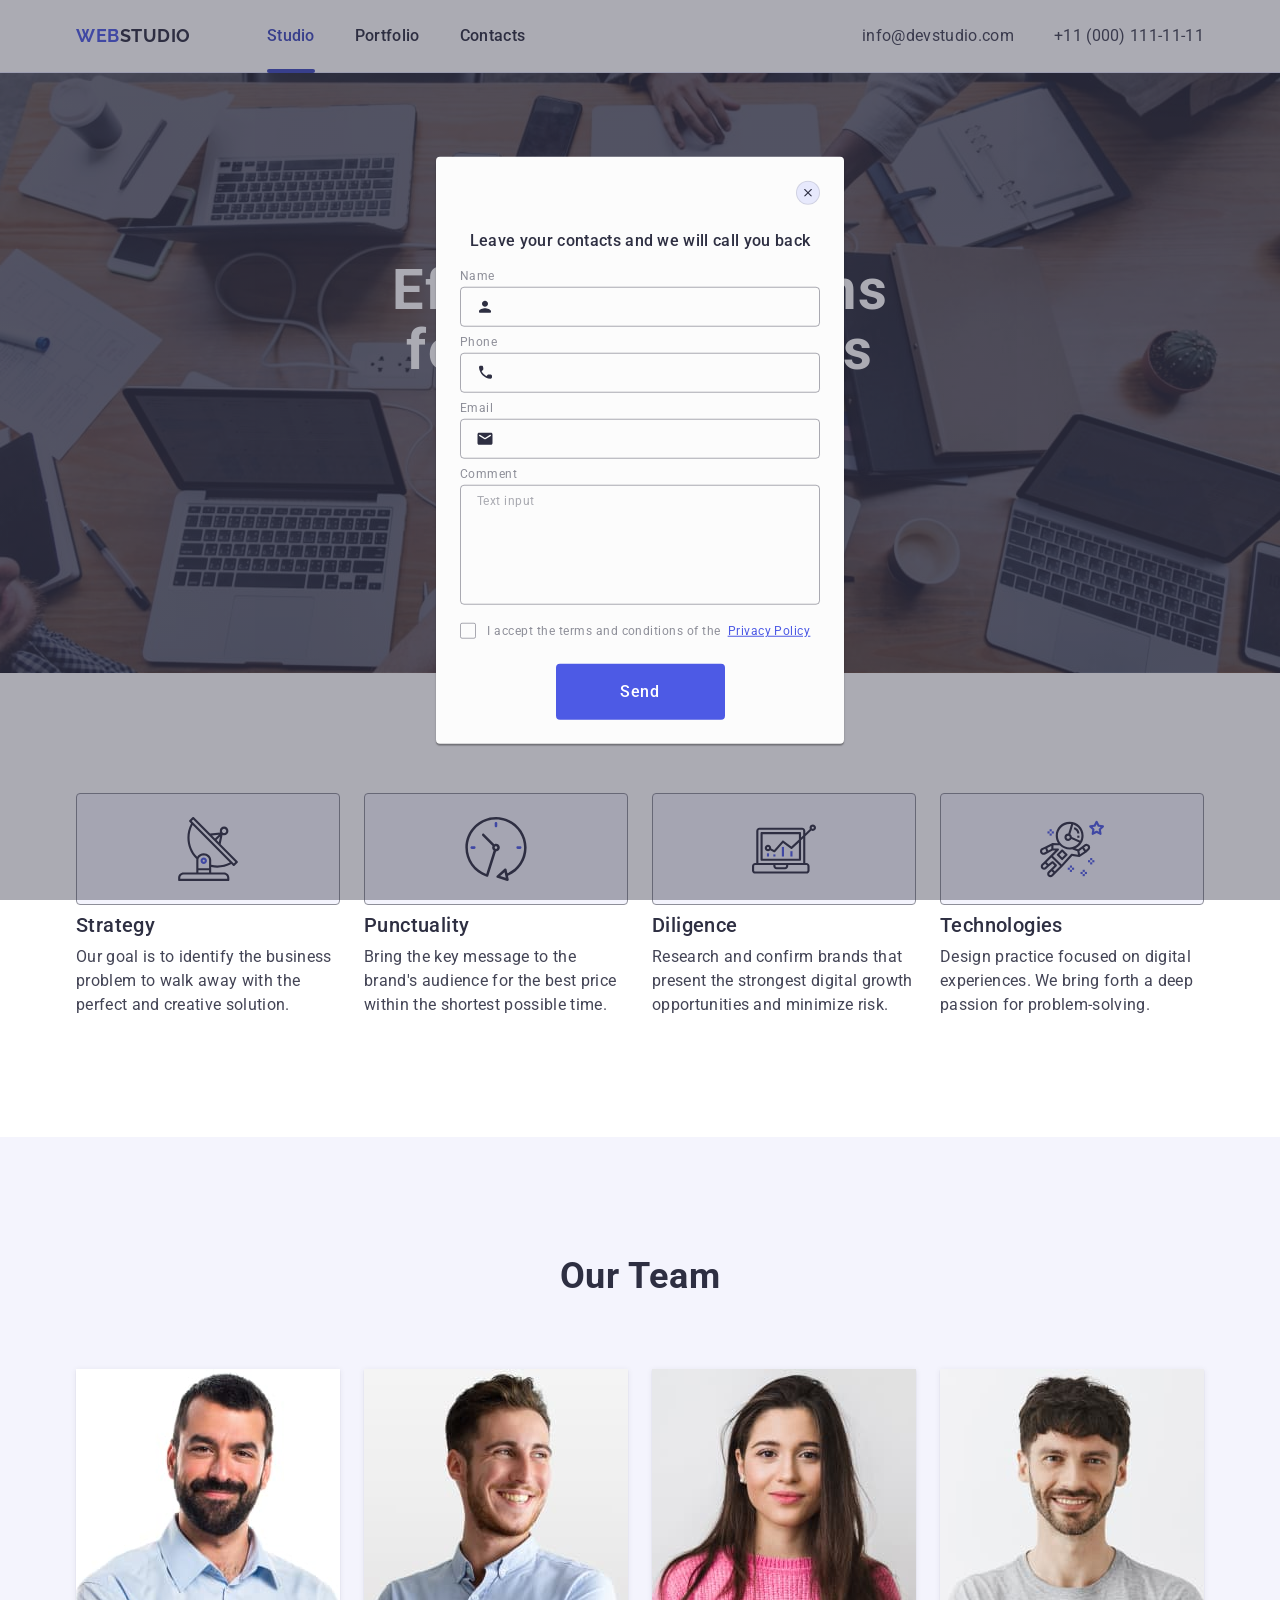
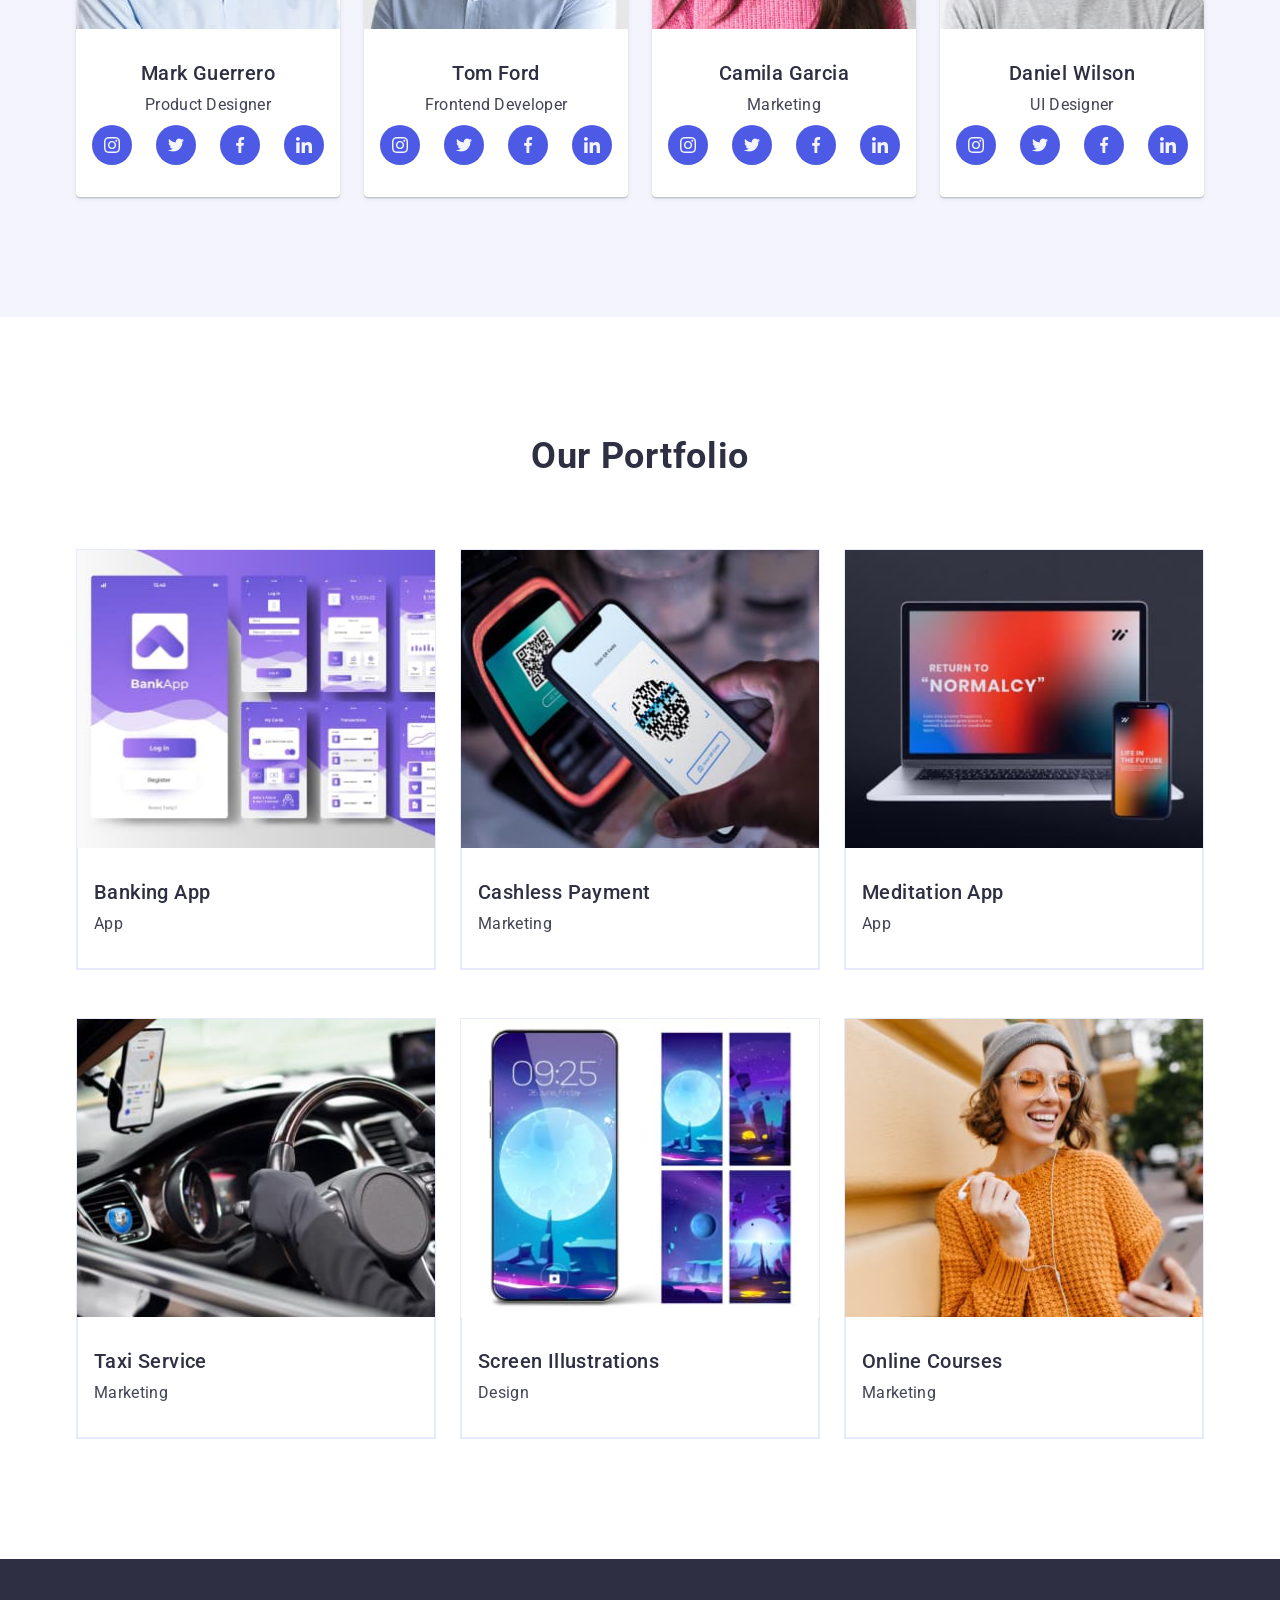
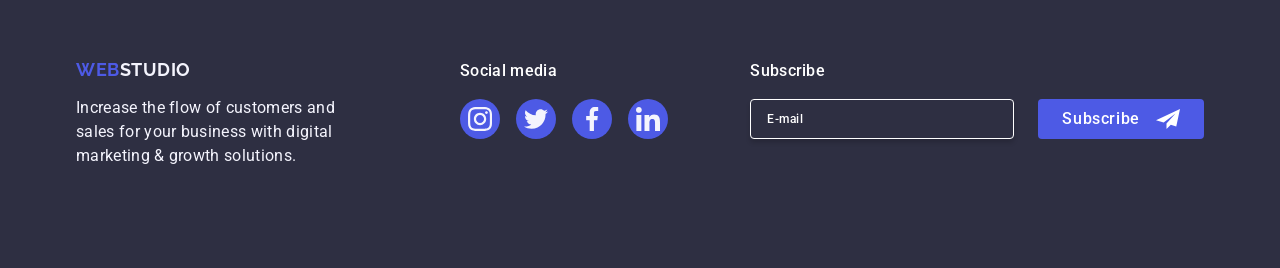
<file: index.html>
<!DOCTYPE html>
<html lang="en">
  <head>
    <meta charset="UTF-8" />
    <meta name="viewport" content="width=device-width, initial-scale=1.0" />
    <meta name="description" content="Effective Solutions for Your Business" />
    <title>WebStudio</title>
    <!-- Favicon -->
    <!-- Fonts -->
    <link rel="preconnect" href="https://fonts.googleapis.com" />
    <link rel="preconnect" href="https://fonts.gstatic.com" crossorigin />
    <link
      href="https://fonts.googleapis.com/css2?family=Raleway:wght@700&family=Roboto:wght@400;500;700&display=swap"
      rel="stylesheet"
    />
    <!-- modern-normalize -->
    <link
      rel="stylesheet"
      href="https://cdn.jsdelivr.net/npm/modern-normalize@2.0.0/modern-normalize.min.css"
    />
    <!-- Custom style -->
    <link rel="stylesheet" href="./css/styles.css" />
  </head>
  <body>
    <!-- *header -->
    <header class="header">
      <div class="header-container container">
        <nav class="header-nav">
          <a class="main-logo" href="./index.html"
            >Web<span class="header-logo-accent">Studio</span></a
          >
          <ul class="header-nav-list">
            <li class="header-nav-item">
              <a class="header-nav-link active" href="./index.html">Studio</a>
            </li>
            <li class="header-nav-item">
              <a class="header-nav-link" href="">Portfolio</a>
            </li>
            <li class="header-nav-item">
              <a class="header-nav-link" href="">Contacts</a>
            </li>
          </ul>
        </nav>
        <address class="header-address">
          <ul class="header-address-list">
            <li class="header-address-item">
              <a class="header-address-link" href="mailto:info@devstudio.com"
                >info@devstudio.com</a
              >
            </li>
            <li class="header-address-item">
              <a class="header-address-link" href="tel:+110001111111"
                >+11 (000) 111-11-11</a
              >
            </li>
          </ul>
        </address>
      </div>
    </header>
    <main>
      <!-- *section hero -->
      <section class="hero">
        <div class="hero-container container">
          <h1 class="hero-titel">Effective Solutions for Your Business</h1>
          <button class="hero-button main-btn" type="button">
            Order Service
          </button>
        </div>
      </section>
      <!-- *section advantages -->
      <section class="advantages section">
        <div class="container">
          <h2 class="advantages-titel visually-hidden">advantages</h2>
          <ul class="advantages-list">
            <li class="advantages-item">
              <div class="advantages-icon-wrap">
                <svg class="advantages-icon" width="64" height="64">
                  <use href="./images/icons.svg#antenna"></use>
                </svg>
              </div>
              <h3 class="advantages-titel-caption">Strategy</h3>
              <p class="advantages-desc">
                Our goal is to identify the business problem to walk away with
                the perfect and creative solution.
              </p>
            </li>
            <li class="advantages-item">
              <div class="advantages-icon-wrap">
                <svg class="advantages-icon" width="64" height="64">
                  <use href="./images/icons.svg#clock"></use>
                </svg>
              </div>
              <h3 class="advantages-titel-caption">Punctuality</h3>
              <p class="advantages-desc">
                Bring the key message to the brand's audience for the best price
                within the shortest possible time.
              </p>
            </li>
            <li class="advantages-item">
              <div class="advantages-icon-wrap">
                <svg class="advantages-icon" width="64" height="64">
                  <use href="./images/icons.svg#diagram"></use>
                </svg>
              </div>
              <h3 class="advantages-titel-caption">Diligence</h3>
              <p class="advantages-desc">
                Research and confirm brands that present the strongest digital
                growth opportunities and minimize risk.
              </p>
            </li>
            <li class="advantages-item">
              <div class="advantages-icon-wrap">
                <svg class="advantages-icon" width="64" height="64">
                  <use href="./images/icons.svg#astronaut"></use>
                </svg>
              </div>
              <h3 class="advantages-titel-caption">Technologies</h3>
              <p class="advantages-desc">
                Design practice focused on digital experiences. We bring forth a
                deep passion for problem-solving.
              </p>
            </li>
          </ul>
        </div>
      </section>
      <!-- *section team -->
      <section class="team section">
        <div class="container">
          <h2 class="team-titel">Our Team</h2>
          <ul class="team-list">
            <li class="team-item">
              <img
                class="team-pic"
                src="./images/team/img-3.jpg"
                alt="photo man"
                width="264"
                height="260"
              />
              <div class="team-wrap">
                <h3 class="team-titel-caption">Mark Guerrero</h3>
                <p class="team-desc">Product Designer</p>
                <ul class="socials">
                  <li class="socials-item">
                    <a
                      class="socials-link team-socials-link"
                      href="https://instagram.com"
                      target="blank"
                      rel="noopener noreferrer"
                      aria-label="Instagram site"
                    >
                      <svg class="socials-icon" width="16" height="16">
                        <use href="./images/icons.svg#instagram"></use>
                      </svg>
                    </a>
                  </li>
                  <li class="socials-item">
                    <a
                      class="socials-link team-socials-link"
                      href="https://twitter.com"
                      target="_blank"
                      rel="noopener noreferrer"
                      aria-label="Twitter site"
                    >
                      <svg class="socials-icon" width="16" height="16">
                        <use href="./images/icons.svg#twitter"></use>
                      </svg>
                    </a>
                  </li>
                  <li class="socials-item">
                    <a
                      class="socials-link team-socials-link"
                      href="https://facebook.com"
                      target="blank"
                      rel="noopener noreferrer"
                      aria-label="Facebook site"
                    >
                      <svg class="socials-icon" width="16" height="16">
                        <use href="./images/icons.svg#facebook"></use>
                      </svg>
                    </a>
                  </li>
                  <li class="socials-item">
                    <a
                      class="socials-link team-socials-link"
                      href="https://www.linkedin.com"
                      target="blank"
                      rel="noopener noreferrer"
                      aria-label="Facebook site"
                    >
                      <svg class="socials-icon" width="16" height="16">
                        <use href="./images/icons.svg#linkedin"></use>
                      </svg>
                    </a>
                  </li>
                </ul>
              </div>
            </li>
            <li class="team-item">
              <img
                class="team-pic"
                src="./images/team/img-2.jpg"
                alt="photo man"
                width="264"
                height="260"
              />
              <div class="team-wrap">
                <h3 class="team-titel-caption">Tom Ford</h3>
                <p class="team-desc">Frontend Developer</p>
                <ul class="socials">
                  <li class="socials-item">
                    <a
                      class="socials-link team-socials-link"
                      href="https://instagram.com"
                      target="blank"
                      rel="noopener noreferrer"
                      aria-label="Instagram site"
                    >
                      <svg class="socials-icon" width="16" height="16">
                        <use href="./images/icons.svg#instagram"></use>
                      </svg>
                    </a>
                  </li>
                  <li class="socials-item">
                    <a
                      class="socials-link team-socials-link"
                      href="https://twitter.com"
                      target="blank"
                      rel="noopener noreferrer"
                      aria-label="Twitter site"
                    >
                      <svg class="socials-icon" width="16" height="16">
                        <use href="./images/icons.svg#twitter"></use>
                      </svg>
                    </a>
                  </li>
                  <li class="socials-item">
                    <a
                      class="socials-link team-socials-link"
                      href="https://facebook.com"
                      target="blank"
                      rel="noopener noreferrer"
                      aria-label="Facebook site"
                    >
                      <svg class="socials-icon" width="16" height="16">
                        <use href="./images/icons.svg#facebook"></use>
                      </svg>
                    </a>
                  </li>
                  <li class="socials-item">
                    <a
                      class="socials-link team-socials-link"
                      href="https://www.linkedin.com"
                      target="blank"
                      rel="noopener noreferrer"
                      aria-label="Facebook site"
                    >
                      <svg class="socials-icon" width="16" height="16">
                        <use href="./images/icons.svg#linkedin"></use>
                      </svg>
                    </a>
                  </li>
                </ul>
              </div>
            </li>
            <li class="team-item">
              <img
                class="team-pic"
                src="./images/team/img-1.jpg"
                alt="photo woman"
                width="264"
                height="260"
              />
              <div class="team-wrap">
                <h3 class="team-titel-caption">Camila Garcia</h3>
                <p class="team-desc">Marketing</p>
                <ul class="socials">
                  <li class="socials-item">
                    <a
                      class="socials-link team-socials-link"
                      href="https://instagram.com"
                      target="blank"
                      rel="noopener noreferrer"
                      aria-label="Instagram site"
                    >
                      <svg class="socials-icon" width="16" height="16">
                        <use href="./images/icons.svg#instagram"></use>
                      </svg>
                    </a>
                  </li>
                  <li class="socials-item">
                    <a
                      class="socials-link team-socials-link"
                      href="https://twitter.com"
                      target="blank"
                      rel="noopener noreferrer"
                      aria-label="Twitter site"
                    >
                      <svg class="socials-icon" width="16" height="16">
                        <use href="./images/icons.svg#twitter"></use>
                      </svg>
                    </a>
                  </li>
                  <li class="socials-item">
                    <a
                      class="socials-link team-socials-link"
                      href="https://facebook.com"
                      target="blank"
                      rel="noopener noreferrer"
                      aria-label="Facebook site"
                    >
                      <svg class="socials-icon" width="16" height="16">
                        <use href="./images/icons.svg#facebook"></use>
                      </svg>
                    </a>
                  </li>
                  <li class="socials-item">
                    <a
                      class="socials-link team-socials-link"
                      href="https://www.linkedin.com"
                      target="blank"
                      rel="noopener noreferrer"
                      aria-label="Facebook site"
                    >
                      <svg class="socials-icon" width="16" height="16">
                        <use href="./images/icons.svg#linkedin"></use>
                      </svg>
                    </a>
                  </li>
                </ul>
              </div>
            </li>
            <li class="team-item">
              <img
                class="team-pic"
                src="./images/team/img.jpg"
                alt="photo man"
                width="264"
                height="260"
              />
              <div class="team-wrap">
                <h3 class="team-titel-caption">Daniel Wilson</h3>
                <p class="team-desc">UI Designer</p>
                <ul class="socials">
                  <li class="socials-item">
                    <a
                      class="socials-link team-socials-link"
                      href="https://instagram.com"
                      target="blank"
                      rel="noopener noreferrer"
                      aria-label="Instagram site"
                    >
                      <svg class="socials-icon" width="16" height="16">
                        <use href="./images/icons.svg#instagram"></use>
                      </svg>
                    </a>
                  </li>
                  <li class="socials-item">
                    <a
                      class="socials-link team-socials-link"
                      href="https://twitter.com"
                      target="_blank"
                      rel="noopener noreferrer"
                      aria-label="Twitter site"
                    >
                      <svg class="socials-icon" width="16" height="16">
                        <use href="./images/icons.svg#twitter"></use>
                      </svg>
                    </a>
                  </li>
                  <li class="socials-item">
                    <a
                      class="socials-link team-socials-link"
                      href="https://facebook.com"
                      target="blank"
                      rel="noopener noreferrer"
                      aria-label="Facebook site"
                    >
                      <svg class="socials-icon" width="16" height="16">
                        <use href="./images/icons.svg#facebook"></use>
                      </svg>
                    </a>
                  </li>
                  <li class="socials-item">
                    <a
                      class="socials-link team-socials-link"
                      href="https://www.linkedin.com"
                      target="blank"
                      rel="noopener noreferrer"
                      aria-label="Facebook site"
                    >
                      <svg class="socials-icon" width="16" height="16">
                        <use href="./images/icons.svg#linkedin"></use>
                      </svg>
                    </a>
                  </li>
                </ul>
              </div>
            </li>
          </ul>
        </div>
      </section>
      <!-- *our portfolio -->
      <section class="portfolio section">
        <div class="container">
          <h2 class="portfolio-titel">Our Portfolio</h2>
          <ul class="portfolio-list">
            <li class="portfolio-item">
              <div class="overlay-wrap">
                <img
                  class="portfolio-pic"
                  src="./images/portfolio/imgportfolio-5.jpg"
                  alt="photo banking app"
                  width="360"
                  height="300"
                />

                <p class="overlay">
                  14 Stylish and User-Friendly App Design Concepts · Task
                  Manager App · Calorie Tracker App · Exotic Fruit Ecommerce App
                  · Cloud Storage App
                </p>
              </div>
              <div class="portfolio-wrap">
                <h3 class="portfolio-titel-caption">Banking App</h3>
                <p class="portfolio-desc">App</p>
              </div>
            </li>
            <li class="portfolio-item">
              <div class="overlay-wrap">
                <img
                  class="portfolio-pic"
                  src="./images/portfolio/imgportfolio-4.jpg"
                  alt="photo phone"
                  width="360"
                  height="300"
                />

                <p class="overlay">
                  14 Stylish and User-Friendly App Design Concepts · Task
                  Manager App · Calorie Tracker App · Exotic Fruit Ecommerce App
                  · Cloud Storage App
                </p>
              </div>

              <div class="portfolio-wrap">
                <h3 class="portfolio-titel-caption">Cashless Payment</h3>
                <p class="portfolio-desc">Marketing</p>
              </div>
            </li>
            <li class="portfolio-item">
              <div class="overlay-wrap">
                <img
                  class="portfolio-pic"
                  src="./images/portfolio/imgportfolio-3.jpg"
                  alt="photo laptop"
                  width="360"
                  height="300"
                />

                <p class="overlay">
                  14 Stylish and User-Friendly App Design Concepts · Task
                  Manager App · Calorie Tracker App · Exotic Fruit Ecommerce App
                  · Cloud Storage App
                </p>
              </div>

              <div class="portfolio-wrap">
                <h3 class="portfolio-titel-caption">Meditation App</h3>
                <p class="portfolio-desc">App</p>
              </div>
            </li>
            <li class="portfolio-item">
              <div class="overlay-wrap">
                <img
                  class="portfolio-pic"
                  src="./images/portfolio/imgportfolio-2.jpg"
                  alt="photo car"
                  width="360"
                  height="300"
                />

                <p class="overlay">
                  14 Stylish and User-Friendly App Design Concepts · Task
                  Manager App · Calorie Tracker App · Exotic Fruit Ecommerce App
                  · Cloud Storage App
                </p>
              </div>

              <div class="portfolio-wrap">
                <h3 class="portfolio-titel-caption">Taxi Service</h3>
                <p class="portfolio-desc">Marketing</p>
              </div>
            </li>
            <li class="portfolio-item">
              <div class="overlay-wrap">
                <img
                  class="portfolio-pic"
                  src="./images/portfolio/imgportfolio-1.jpg"
                  alt="photo phone"
                  width="360"
                  height="300"
                />

                <p class="overlay">
                  14 Stylish and User-Friendly App Design Concepts · Task
                  Manager App · Calorie Tracker App · Exotic Fruit Ecommerce App
                  · Cloud Storage App
                </p>
              </div>

              <div class="portfolio-wrap">
                <h3 class="portfolio-titel-caption">Screen Illustrations</h3>
                <p class="portfolio-desc">Design</p>
              </div>
            </li>
            <li class="portfolio-item">
              <div class="overlay-wrap">
                <img
                  class="portfolio-pic"
                  src="./images/portfolio/imgportfolio.jpg"
                  alt="photo woman"
                  width="360"
                  height="300"
                />

                <p class="overlay">
                  14 Stylish and User-Friendly App Design Concepts · Task
                  Manager App · Calorie Tracker App · Exotic Fruit Ecommerce App
                  · Cloud Storage App
                </p>
              </div>

              <div class="portfolio-wrap">
                <h3 class="portfolio-titel-caption">Online Courses</h3>
                <p class="portfolio-desc">Marketing</p>
              </div>
            </li>
          </ul>
        </div>
      </section>
    </main>
    <!-- *footer -->
    <footer class="footer">
      <div class="container footer-wrap">
        <div class="footer-wrap-logo">
          <a class="main-logo footer-logo" href="./index.html"
            >Web<span class="footer-logo-accent">Studio</span></a
          >
          <p class="footer-desc">
            Increase the flow of customers and sales for your business with
            digital marketing & growth solutions.
          </p>
        </div>
        <div class="socials-footer-wrap">
          <p class="socials-footer-caption">Social media</p>
          <ul class="socials footer-social">
            <li class="socials-item">
              <a
                class="socials-link footer-socials-link"
                href="https://instagram.com"
                target="blank"
                rel="noopener noreferrer"
                aria-label="Instagram site"
              >
                <svg class="socials-icon" width="24" height="24">
                  <use href="./images/icons.svg#instagram"></use>
                </svg>
              </a>
            </li>
            <li class="socials-item">
              <a
                class="socials-link footer-socials-link"
                href="https://twitter.com"
                target="blank"
                rel="noopener noreferrer"
                aria-label="Twitter site"
              >
                <svg class="socials-icon" width="24" height="24">
                  <use href="./images/icons.svg#twitter"></use>
                </svg>
              </a>
            </li>
            <li class="socials-item">
              <a
                class="socials-link footer-socials-link"
                href="https://facebook.com"
                target="blank"
                rel="noopener noreferrer"
                aria-label="Facebook site"
              >
                <svg class="socials-icon" width="24" height="24">
                  <use href="./images/icons.svg#facebook"></use>
                </svg>
              </a>
            </li>
            <li class="socials-item">
              <a
                class="socials-link footer-socials-link"
                href="https://www.linkedin.com"
                target="blank"
                rel="noopener noreferrer"
                aria-label="Facebook site"
              >
                <svg class="socials-icon" width="24" height="24">
                  <use href="./images/icons.svg#linkedin"></use>
                </svg>
              </a>
            </li>
          </ul>
        </div>
        <div class="footer-subscribe-wrap">
          <p class="footer-subscribe-caption">Subscribe</p>
          <form class="footer-subscribe-form">
            <label class="footer-subscribe-label"
              ><input
                type="email"
                name="email"
                class="footer-subscribe-input"
                placeholder="E-mail" /></label
            ><button class="footer-subscribe-button main-btn" type="submit">
              Subscribe
              <svg class="footer-subscribe-icon" width="24" height="24">
                <use href="./images/icons.svg#frame"></use>
              </svg>
            </button>
          </form>
        </div>
      </div>
    </footer>
    <!-- modal -->
    <div class="backdrop is-open">
      <div class="modal">
        <button class="modal-btn" type="button" aria-label="modal close button">
          <svg class="btn-icon" width="8" height="8">
            <use href="./images/icons.svg#close-black"></use>
          </svg>
        </button>
        <p class="modal-caption">
          Leave your contacts and we will call you back
        </p>

        <form class="modal-form form" name="reviews">
          <div class="form-field">
            <label class="form-label" for="user-name">Name</label>
            <div class="form-input-wrap">
              <input
                type="text"
                name="user-name"
                id="user-name"
                class="form-input"
              />
              <svg class="form-icon" width="18" height="24">
                <use href="./images/icons.svg#person-black"></use>
              </svg>
            </div>
          </div>
          <div class="form-field">
            <label class="form-label" for="user-phone">Phone </label>
            <div class="form-input-wrap">
              <input
                type="tel"
                name="user-phone"
                id="user-phone"
                class="form-input"
              />
              <svg class="form-icon" width="18" height="24">
                <use href="./images/icons.svg#phone-black"></use>
              </svg>
            </div>
          </div>
          <div class="form-field">
            <label class="form-label" for="user_email">Email</label>
            <div class="form-input-wrap">
              <input
                type="email"
                name="user_email"
                id="user_email"
                class="form-input"
              />
              <svg class="form-icon" width="18" height="24">
                <use href="./images/icons.svg#email-black"></use>
              </svg>
            </div>
          </div>

          <div class="form-field textarea-wrap">
            <label class="form-label" for="user-comment">Comment </label>
            <textarea
              class="form-textarea"
              name="user-comment"
              id="user-comment"
              placeholder="Text input"
            ></textarea>
          </div>
          <div class="checkbox-wrap">
            <input
              class="checkbox visually-hidden"
              type="checkbox"
              name="user-privacy"
              value="true"
              id="user-privacy"
            />
            <label class="from-agreement" for="user-privacy">
              <span class="from-agreement-checkbox"
                ><svg class="from-agreement-icon" width="10" height="8">
                  <use href="./images/icons.svg#vector"></use></svg
              ></span>
              I accept the terms and conditions of the&nbsp;
              <a class="from-agreement-link">Privacy Policy</a>
            </label>
          </div>
          <button class="form-btn main-btn">Send</button>
        </form>
      </div>
    </div>
  </body>
</html>
</file>
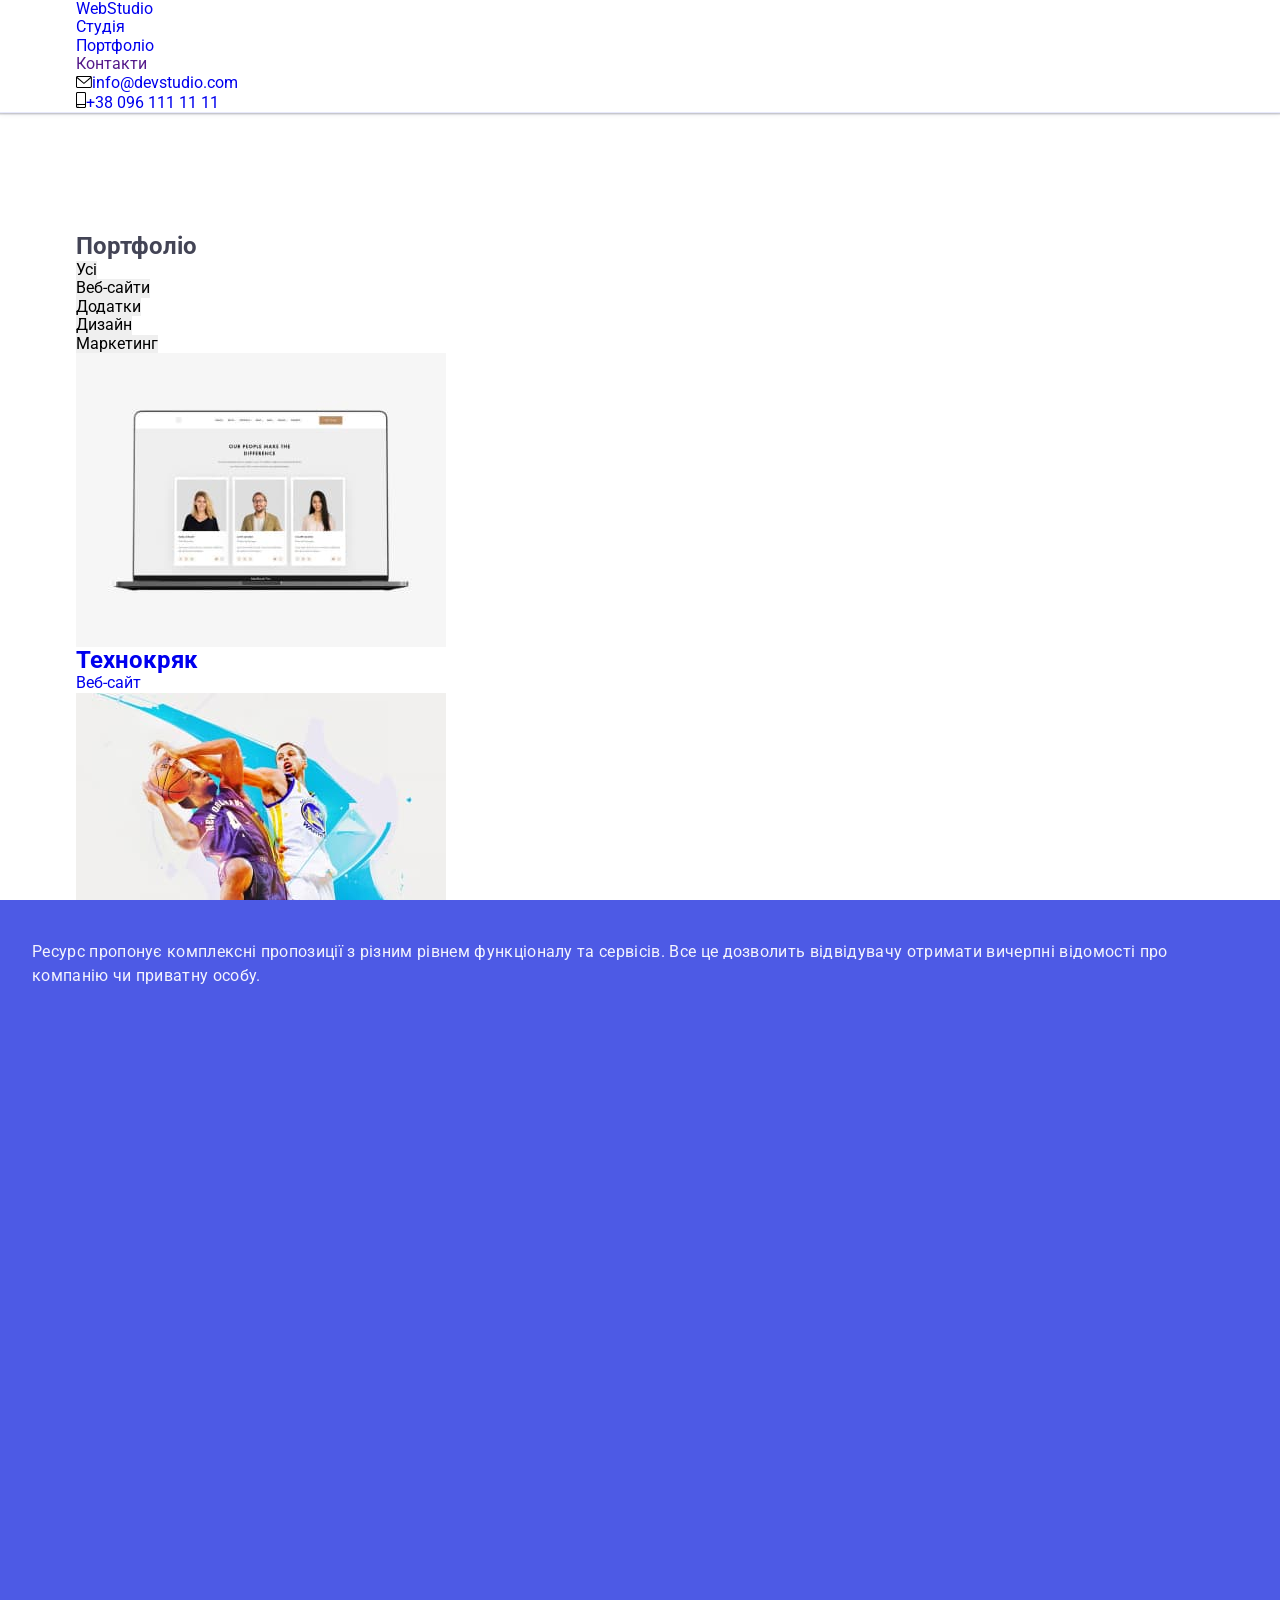
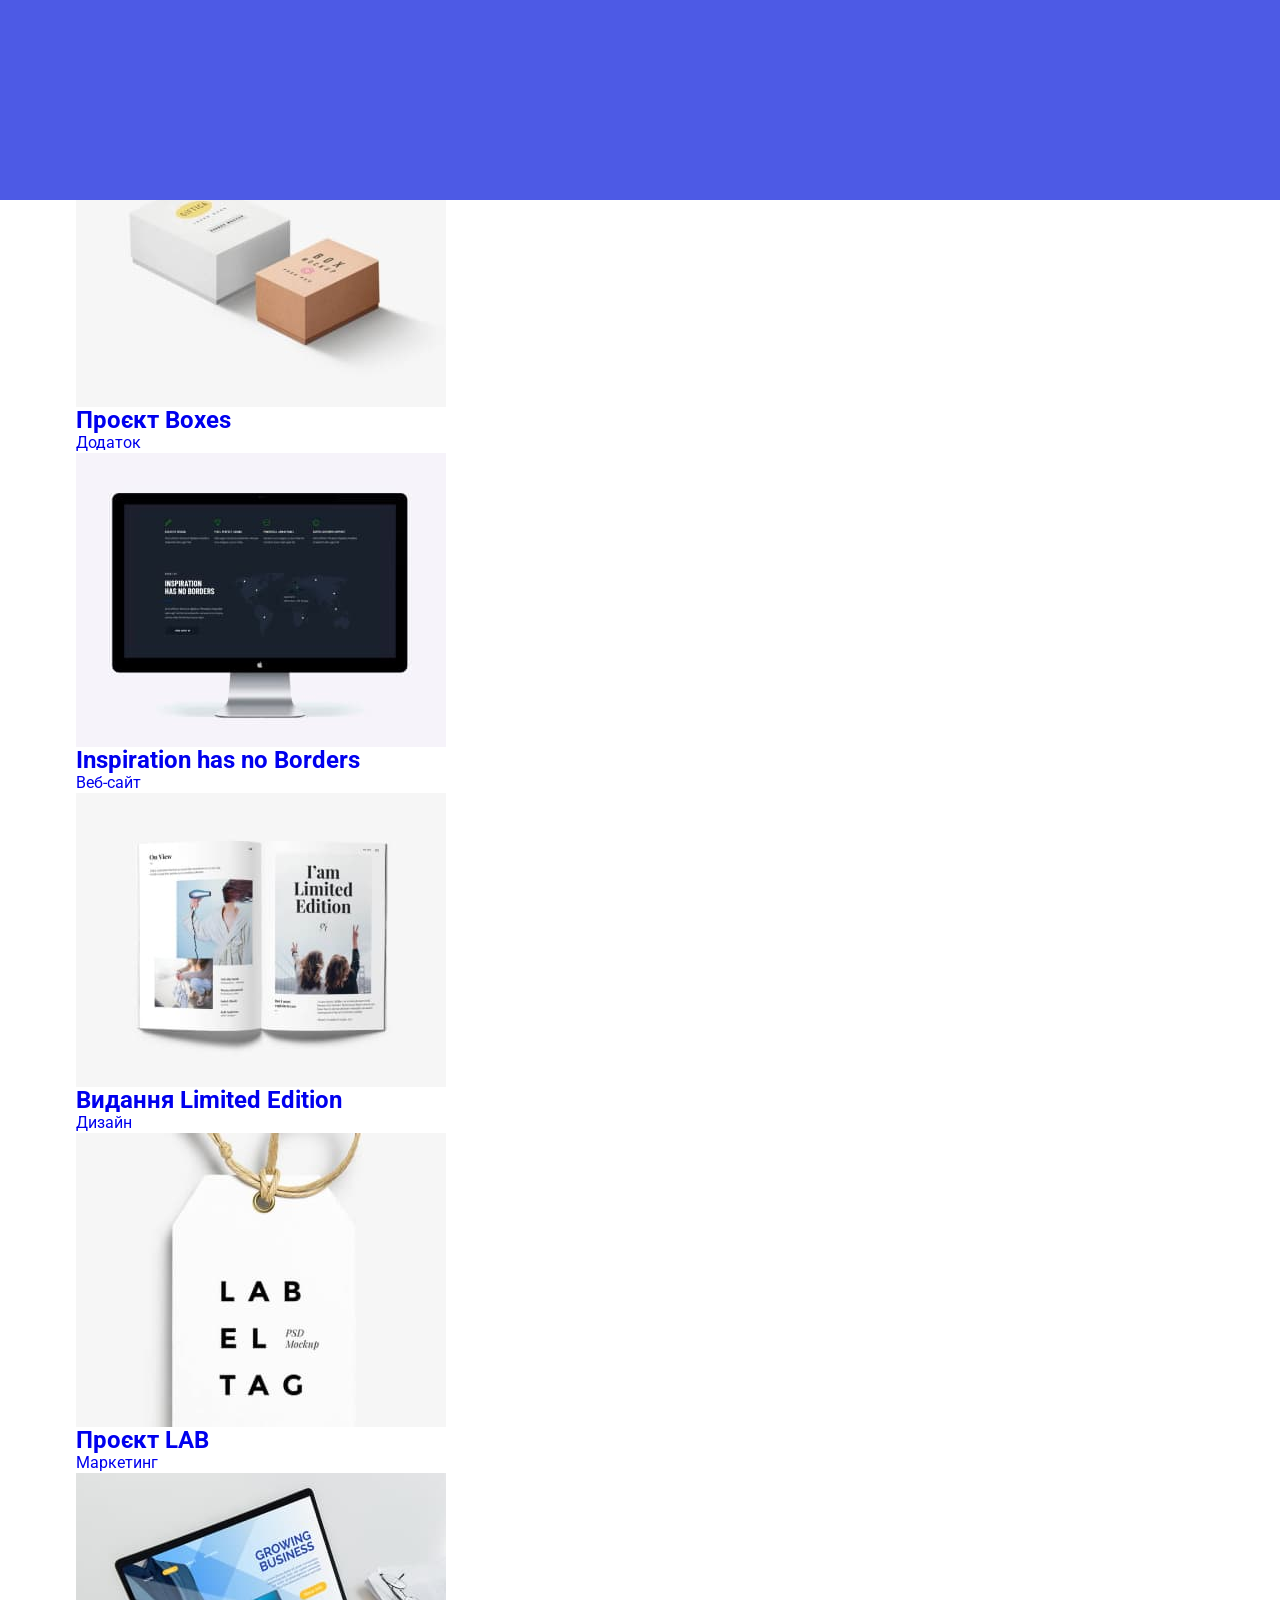
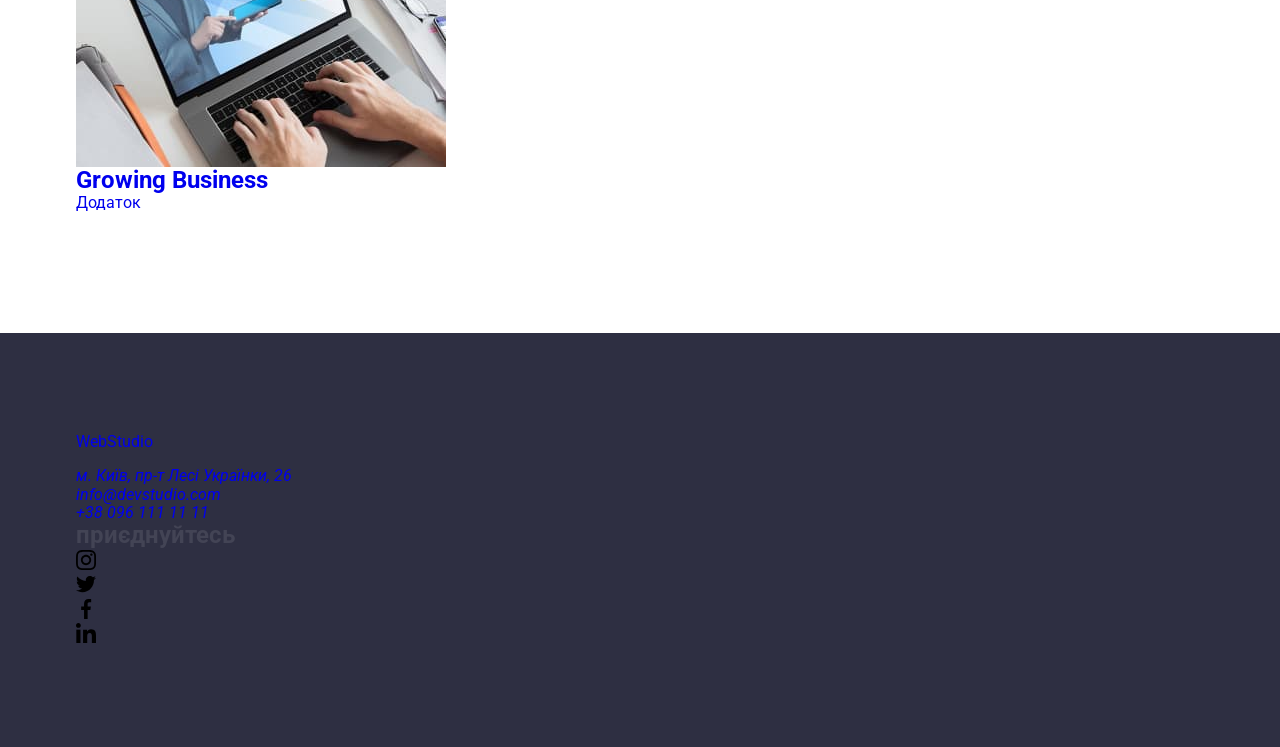
<file: portfolio.html>
<!DOCTYPE html>
<html lang="uk">
  <head>
    <meta charset="UTF-8" />
    <meta http-equiv="X-UA-Compatible" content="IE=edge" />
    <meta name="viewport" content="width=device-width, initial-scale=1.0" />
    <title>Портфоліо</title>
    <link
      href="https://fonts.googleapis.com/css2?family=Raleway:wght@700&family=Roboto:wght@400;500;700;900&display=swap"
      rel="stylesheet"
    />
    <link
      rel="stylesheet"
      href="https://cdnjs.cloudflare.com/ajax/libs/modern-normalize/1.0.0/modern-normalize.min.css"
    />
    <link rel="stylesheet" href="./css/styles.css" />
  </head>
  <body>
    <!-- шапка -->
    <header class="header">
      <div class="container main-nav">
        <nav class="site-nav">
          <a href="./index.html" class="logo link" aria-label="logo"
            ><span lang="en"><span class="logo-web-blue">Web</span>Studio</span></a
          >
          <ul class="list-site-nav list">
            <li class="item">
              <a href="./index.html" class="link link-site-nav">Студія</a>
            </li>
            <li class="item">
              <a href="./portfolio.html" class="link current link-site-nav">Портфоліо</a>
            </li>
            <li class="item"><a href="" class="link link-site-nav">Контакти</a></li>
          </ul>
        </nav>
        <ul class="list-contacts-header list">
          <li class="item">
            <a href="mailto:info@devstudio.com" class="link-contacts-header link"
              ><svg class="contacts-item" width="16" height="12">
                <use href="./images/sprite-defs.svg#icon-mail"></use></svg
              >info@devstudio.com</a
            >
          </li>
          <li class="item">
            <a href="tel:+380961111111" class="link-contacts-header link"
              ><svg class="contacts-item" width="10" height="16">
                <use href="./images/sprite-defs.svg#icon-phone"></use></svg
              >+38 096 111 11 11</a
            >
          </li>
        </ul>
      </div>
    </header>
    <main>
      <section class="section sample-works">
        <div class="container">
          <h1 class="section-titel-hidden">Портфоліо</h1>
          <ul class="list list-filter">
            <li class="button-item"><button type="button" class="button-filter">Усі</button></li>
            <li class="button-item">
              <button type="button" class="button button-filter">Веб-сайти</button>
            </li>
            <li class="button-item">
              <button type="button" class="button button-filter">Додатки</button>
            </li>
            <li class="button-item">
              <button type="button" class="button button-filter">Дизайн</button>
            </li>
            <li class="button-item">
              <button type="button" class="button button-filter">Маркетинг</button>
            </li>
          </ul>
          <ul class="list list-sample-work">
            <li class="works-item">
              <a href="#" class="link link-portfolio">
                <div class="overlay-wrapper">
                  <img
                    src="./images/img_website_tex.jpg"
                    alt="приклад дизайну веб-сайта"
                    width="370"
                  />
                  <div class="overlay">
                    <p class="overlay-text">
                      Ресурс пропонує комплексні пропозиції з різним рівнем функціоналу та сервісів.
                      Все це дозволить відвідувачу отримати вичерпні відомості про компанію чи
                      приватну особу.
                    </p>
                  </div>
                </div>

                <div class="works-examples">
                  <h2 class="list-sample-work-titel">Технокряк</h2>
                  <p class="list-sample-work-paragraph">Веб-сайт</p>
                </div>
              </a>
            </li>
            <li class="works-item">
              <a href="#" class="link link-portfolio">
                <div class="overlay-wrapper">
                  <img
                    src="./images/img_new_orlean.jpg"
                    alt="приклад дизайну постера  матч с баскетболу"
                    width="370"
                  />
                  <div class="overlay">
                    <p class="overlay-text">
                      Ресурс пропонує комплексні пропозиції з різним рівнем функціоналу та сервісів.
                      Все це дозволить відвідувачу отримати вичерпні відомості про компанію чи
                      приватну особу.
                    </p>
                  </div>
                </div>

                <div class="works-examples">
                  <h2 class="list-sample-work-titel">
                    Постер <span lang="en">New Orlean vs Golden Star</span>
                  </h2>
                  <p class="list-sample-work-paragraph">Дизайн</p>
                </div>
              </a>
            </li>
            <li class="works-item">
              <a href="#" class="link link-portfolio">
                <div class="overlay-wrapper">
                  <img
                    src="./images/img_seafood.jpg"
                    alt="приклад дизайну зображено лейбела ресорана"
                    width="370"
                  />
                  <div class="overlay">
                    <p class="overlay-text">
                      Ресурс пропонує комплексні пропозиції з різним рівнем функціоналу та сервісів.
                      Все це дозволить відвідувачу отримати вичерпні відомості про компанію чи
                      приватну особу.
                    </p>
                  </div>
                </div>
                <div class="works-examples">
                  <h2 class="list-sample-work-titel">Ресторан <span lang="en">Seafood</span></h2>
                  <p class="list-sample-work-paragraph">Додаток</p>
                </div>
              </a>
            </li>
            <li class="works-item">
              <a href="#" class="link link-portfolio">
                <div class="overlay-wrapper">
                  <img
                    src="./images/img_project_prime.jpg"
                    alt="приклад дизайну лейбла проєкта зображено навушники"
                    width="370"
                  />
                  <div class="overlay">
                    <p class="overlay-text">
                      Ресурс пропонує комплексні пропозиції з різним рівнем функціоналу та сервісів.
                      Все це дозволить відвідувачу отримати вичерпні відомості про компанію чи
                      приватну особу.
                    </p>
                  </div>
                </div>

                <div class="works-examples">
                  <h2 class="list-sample-work-titel">Проєкт <span lang="en">Prime</span></h2>
                  <p class="list-sample-work-paragraph">Маркетинг</p>
                </div>
              </a>
            </li>
            <li class="works-item">
              <a href="#" class="link link-portfolio">
                <div class="overlay-wrapper">
                  <img
                    src="./images/img_boxes.jpg"
                    alt="приклад дезайна додатку зображено упаковочні коробки"
                    width="370"
                  />
                  <div class="overlay">
                    <p class="overlay-text">
                      Ресурс пропонує комплексні пропозиції з різним рівнем функціоналу та сервісів.
                      Все це дозволить відвідувачу отримати вичерпні відомості про компанію чи
                      приватну особу.
                    </p>
                  </div>
                </div>

                <div class="works-examples">
                  <h2 class="list-sample-work-titel">Проєкт <span lang="en">Boxes</span></h2>
                  <p class="list-sample-work-paragraph">Додаток</p>
                </div>
              </a>
            </li>
            <li class="works-item">
              <a href="#" class="link link-portfolio">
                <div class="overlay-wrapper">
                  <img
                    src="./images/img_website_two.jpg"
                    alt="приклад дизайну веб-сайта"
                    width="370"
                  />
                  <div class="overlay">
                    <p class="overlay-text">
                      Ресурс пропонує комплексні пропозиції з різним рівнем функціоналу та сервісів.
                      Все це дозволить відвідувачу отримати вичерпні відомості про компанію чи
                      приватну особу.
                    </p>
                  </div>
                </div>

                <div class="works-examples">
                  <h2 class="list-sample-work-titel">
                    <span lang="en">Inspiration has no Borders</span>
                  </h2>
                  <p class="list-sample-work-paragraph">Веб-сайт</p>
                </div>
              </a>
            </li>
            <li class="works-item">
              <a href="#" class="link link-portfolio">
                <div class="overlay-wrapper">
                  <img src="./images/img_newspaper.jpg" alt="приклад дизайну журналу" width="370" />
                  <div class="overlay">
                    <p class="overlay-text">
                      Ресурс пропонує комплексні пропозиції з різним рівнем функціоналу та сервісів.
                      Все це дозволить відвідувачу отримати вичерпні відомості про компанію чи
                      приватну особу.
                    </p>
                  </div>
                </div>

                <div class="works-examples">
                  <h2 class="list-sample-work-titel">
                    Видання <span lang="en">Limited Edition</span>
                  </h2>
                  <p class="list-sample-work-paragraph">Дизайн</p>
                </div>
              </a>
            </li>
            <li class="works-item">
              <a href="#" class="link link-portfolio">
                <div class="overlay-wrapper">
                  <img
                    src="./images/lab_img.jpg"
                    alt="приклад дизайну проекту зображено бірку"
                    width="370"
                  />
                  <div class="overlay">
                    <p class="overlay-text">
                      Ресурс пропонує комплексні пропозиції з різним рівнем функціоналу та сервісів.
                      Все це дозволить відвідувачу отримати вичерпні відомості про компанію чи
                      приватну особу.
                    </p>
                  </div>
                </div>

                <div class="works-examples">
                  <h2 class="list-sample-work-titel">Проєкт <span lang="en">LAB</span></h2>
                  <p class="list-sample-work-paragraph">Маркетинг</p>
                </div>
              </a>
            </li>
            <li class="works-item">
              <a href="#" class="link link-portfolio">
                <div class="overlay-wrapper">
                  <img
                    src="./images/img_growing_business.jpg"
                    alt="приклад дизайну додатка зображено роботу з додатком на компютері"
                    width="370"
                  />
                  <div class="overlay">
                    <p class="overlay-text">
                      Ресурс пропонує комплексні пропозиції з різним рівнем функціоналу та сервісів.
                      Все це дозволить відвідувачу отримати вичерпні відомості про компанію чи
                      приватну особу.
                    </p>
                  </div>
                </div>

                <div class="works-examples">
                  <h2 class="list-sample-work-titel"><span lang="en">Growing Business</span></h2>
                  <p class="list-sample-work-paragraph">Додаток</p>
                </div>
              </a>
            </li>
          </ul>
        </div>
      </section>
    </main>
    <!-- футер -->
    <footer class="footer">
      <div class="container main-footer">
        <div class="footer-address">
          <a href="./index.html" class="footer-logo link" aria-label="logo"
            ><span lang="en"><span class="logo-web-blue">Web</span>Studio</span></a
          >
          <address class="address-footer">
            <ul class="contacts-footer list">
              <li>
                <a
                  href="https://www.google.com/maps/place/%D0%B1%D1%83%D0%BB.+%D0%9B%D0%B5%D1%81%D0%B8+%D0%A3%D0%BA%D1%80%D0%B0%D0%B8%D0%BD%D0%BA%D0%B8,+26,+%D0%9A%D0%B8%D0%B5%D0%B2,+%D0%A3%D0%BA%D1%80%D0%B0%D0%B8%D0%BD%D0%B0,+02000/@50.4265807,30.53838x58,17z/data=!3m1!4b1!4m5!3m4!1s0x40d4cf0e033ecbe9:0x57a4dffefec77da0!8m2!3d50.4265807!4d30.5383858"
                  target="_blank"
                  rel="noopener noreferrer"
                  class="contacts-footer-street link"
                  >м. Київ, пр-т Лесі Українки, 26</a
                >
              </li>
              <li>
                <a href="mailto:info@devstudio.com" class="contacts-footer-mail link"
                  >info@devstudio.com</a
                >
              </li>
              <li>
                <a href="tel:+380961111111" class="contacts-footer-tel link">+38 096 111 11 11</a>
              </li>
            </ul>
          </address>
        </div>
        <div class="footer-social">
          <h2 class="footer-titel">приєднуйтесь</h2>
          <ul class="footer-list list">
            <li class="footer-item">
              <a href="#" class="footer-link link" aria-label="instagram">
                <svg class="footer-icon" width="20" height="20">
                  <use href="./images/sprite-defs.svg#icon-instagram"></use>
                </svg>
              </a>
            </li>
            <li class="footer-item">
              <a href="#" class="footer-link link" aria-label="twitter">
                <svg class="footer-icon" width="20" height="20">
                  <use href="./images/sprite-defs.svg#icon-twitter"></use>
                </svg>
              </a>
            </li>
            <li class="footer-item">
              <a href="#" class="footer-link link" aria-label="facebook">
                <svg class="footer-icon" width="20" height="20">
                  <use href="./images/sprite-defs.svg#icon-facebook"></use>
                </svg>
              </a>
            </li>
            <li>
              <a href="#" class="footer-link link" aria-label="linkedin">
                <svg class="footer-icon" width="20" height="20">
                  <use href="./images/sprite-defs.svg#icon-linkedin"></use>
                </svg>
              </a>
            </li>
          </ul>
        </div>
      </div>
    </footer>
  </body>
</html>
</file>
<file: css/styles.css>
/* Base styles */
body {
  font-family: 'Roboto', sans-serif;
  color: #434455;
  background-color: #fff;
}

/* Reset styles */
h1,
h2,
h3,
h4,
h5,
h6,
p {
  margin: 0;
}
ul,
ol {
  list-style-type: none;
  margin: 0;
  padding: 0;
}

img {
  display: block;
  max-width: 100%;
  height: auto;
}

a {
  text-decoration: none;
}

button {
  /* display: block; */
  padding: 0;
  border: none;
  cursor: pointer;
}

/* Common styles */

.visually-hidden {
  position: absolute;
  width: 1px;
  height: 1px;
  margin: -1px;
  border: 0;
  padding: 0;
  white-space: nowrap;
  clip: rect(0 0 0 0);
  clip-path: inset(100%);
  overflow: hidden;
}

.section {
  padding-top: 120px;
  padding-bottom: 120px;
}

.container {
  width: 1158px;
  padding-left: 15px;
  padding-right: 15px;
  margin-left: auto;
  margin-right: auto;
}

.team-titel,
.portfolio-titel {
  margin-bottom: 72px;
  color: #2e2f42;
  text-align: center;
  font-size: 36px;
  line-height: 1.11;
  letter-spacing: 0.02em;
  text-transform: capitalize;
}

.advantages-titel-caption,
.team-titel-caption,
.portfolio-titel-caption {
  color: #2e2f42;
  font-size: 20px;
  font-weight: 500;
  line-height: 1.2;
  letter-spacing: 0.02em;
}

.advantages-desc,
.team-desc,
.portfolio-desc {
  font-size: 16px;
  line-height: 1.5;
  letter-spacing: 0.02em;
}

.main-btn {
  display: block;
  min-width: 169px;
  padding: 16px 32px 16px 32px;
  margin: 0 auto 0 auto;
  color: #fff;
  font-size: 16px;
  font-weight: 500;
  line-height: 1.5;
  letter-spacing: 0.04em;
  border-radius: 4px;
  background-color: #4d5ae5;
  transition: background-color 250ms cubic-bezier(0.4, 0, 0.2, 1);
}

.main-btn:hover,
.main-btn:focus {
  background-color: #404bbf;
}

/* !social ickon */
.socials {
  display: flex;
  gap: 24px;
  justify-content: center;
  /* align-items: center; */
}

.socials-link {
  display: flex;
  justify-content: center;
  align-items: center;
  width: 40px;
  height: 40px;
  border-radius: 50%;
  background-color: #4d5ae5;
  background-color: 250ms cubic-bezier(0.4, 0, 0.2, 1);
}

.socials-icon {
  fill: #f4f4fd;
}

/* !header */
.header {
  border-bottom: 1px solid #e7e9fc;
  box-shadow: 0px 2px 1px rgba(46, 47, 66, 0.08),
    0px 1px 1px rgba(46, 47, 66, 0.16), 0px 1px 6px rgba(46, 47, 66, 0.08);
}
.header-container {
  display: flex;
  align-items: center;
}

.header-nav {
  display: flex;
  align-items: center;
}

.header-nav-list {
  display: flex;
}

.header-address-list {
  display: flex;
  font-style: normal;
  gap: 40px;
}

.header-address {
  margin-left: auto;
}

.header-nav-item:not(:last-child) {
  margin-right: 40px;
}

.main-logo {
  display: inline-flex;
  align-items: center;
  color: #4d5ae5;
  font-family: 'Raleway', sans-serif;
  font-size: 18px;
  font-weight: 700;
  line-height: 1.17;
  letter-spacing: 0.03em;
  text-transform: uppercase;
  margin-right: 76px;
}

.header-logo-accent {
  color: #2e2f42;
}

.header-nav-link {
  position: relative;
  display: block;
  color: #2e2f42;
  font-size: 16px;
  font-weight: 500;
  line-height: 1.5;
  letter-spacing: 0.02em;
  padding: 24px 0;
  transition: color 250ms cubic-bezier(0.4, 0, 0.2, 1);
}

.header-nav-link.active {
  color: #404bbf;
}

.header-nav-link.active::after {
  position: absolute;
  display: block;
  content: '';
  border-radius: 2px;
  bottom: -1px;
  width: 100%;
  height: 4px;
  background-color: #404bbf;
}

/* address {
  font-style: normal;
} */

.header-address-link {
  color: #434455;
  font-size: 16px;
  font-weight: 400;
  line-height: 1.5;
  letter-spacing: 0.02em;
  transition: color 250ms cubic-bezier(0.4, 0, 0.2, 1);
}

.header-nav-link:focus,
.header-nav-link:hover {
  color: #404bbf;
}

.header-address-link:focus,
.header-address-link:hover {
  color: #404bbf;
}

/* !hero */

.hero {
  max-width: 1440px;
  padding: 188px 0;
  margin-left: auto;
  margin-right: auto;
  background-color: #2e2f42;
  background-image: linear-gradient(
      rgba(46, 47, 66, 0.7),
      rgba(46, 47, 66, 0.7)
    ),
    url(../images/background/people-office-background.jpg);
  background-size: cover;
  background-repeat: no-repeat;
  background-position: center;
}

/* .hero-container {
  padding: 188px 0;
  background-color: #2e2f42;
  background-image: linear-gradient(
      rgba(46, 47, 66, 0.7),
      rgba(46, 47, 66, 0.7)
    ),
    url(../images/background/people-office-background.jpg);
  background-size: cover;
  background-repeat: no-repeat;
  background-position: center;
} */

.hero-titel {
  color: #fff;
  max-width: 496px;
  text-align: center;
  font-size: 56px;
  line-height: 1.07;
  letter-spacing: 0.02em;
  margin: auto auto 48px auto;
}

/* !advantages */

.advantages-list {
  display: flex;
  gap: 24px;
}

.advantages-item {
  width: calc((100% - 24px * 3) / 4);
}

/* .advantages-desc {
  width: 264px;
} */

.advantages-titel-caption {
  margin-bottom: 8px;
}

.advantages-icon-wrap {
  display: flex;
  justify-content: center;
  align-items: center;
  height: 112px;
  /* padding: 24px 100px; */
  border-radius: 4px;
  border: 1px solid #8e8f99;
  background: #f4f4fd;
  margin-bottom: 8px;
}

/* !team */

.team {
  background-color: #f4f4fd;
}

.team-list {
  display: flex;
  flex-wrap: wrap;
  gap: 24px;
}

.team-item {
  background-color: #fff;
  width: calc((100% - 24px * 3) / 4);
  border-radius: 0px 0px 4px 4px;
  box-shadow: 0px 2px 1px 0px rgba(46, 47, 66, 0.08),
    0px 1px 1px 0px rgba(46, 47, 66, 0.16),
    0px 1px 6px 0px rgba(46, 47, 66, 0.08);
}

/* .team-titel {
  margin-bottom: 72px;
} */

.team-wrap {
  padding: 32px 0;
}

.team-titel-caption {
  margin-bottom: 8px;
  text-align: center;
}

.team-desc {
  text-align: center;
  margin-bottom: 8px;
}

.team-socials-link {
  transition: background-color 250ms cubic-bezier(0.4, 0, 0.2, 1);
}
.team-socials-link:hover,
.team-socials-link:focus {
  background-color: #404bbf;
}

/* !our portfolio */

.portfolio-list {
  display: flex;
  flex-wrap: wrap;
  gap: 24px;
  row-gap: 48px;
}

.portfolio-item {
  width: calc((100% - 24px * 2) / 3);
  border: 1px solid #e7e9fc;
}

.portfolio-wrap {
  padding: 32px 16px;
  border: 1px solid #e7e9fc;
  border-top: none;
}

.portfolio-titel-caption {
  margin-bottom: 8px;
}

.overlay-wrap {
  position: relative;
  overflow: hidden;
}

.overlay {
  padding: 40px 32px;
  position: absolute;
  width: 100%;
  height: 100%;
  top: 0;
  left: 0;
  transform: translateY(100%);
  background-color: #4d5ae5;
  transition: box-shadow 250ms cubic-bezier(0.4, 0, 0.2, 1);
  transition: transform 250ms cubic-bezier(0.4, 0, 0.2, 1);
  font-size: 16px;
  line-height: 1.5;
  letter-spacing: 0.02em;
  color: #f4f4fd;
}

.portfolio-item:hover .overlay,
.portfolio-item:focus .overlay {
  transform: translateY(0);
}

.portfolio-item:hover {
  box-shadow: 0px 1px 6px rgba(46, 47, 66, 0.08),
    0px 1px 1px rgba(46, 47, 66, 0.16), 0px 2px 1px rgba(46, 47, 66, 0.08);
}
.portfolio-item {
  transition: box-shadow 250ms cubic-bezier(0.4, 0, 0.2, 1);
}
/* .overlay-text {
  font-size: 16px;
  line-height: 1.5;
  letter-spacing: 0.02em;
  color: #f4f4fd;
} */

/* !footer */

.footer {
  background-color: #2e2f42;
  padding: 100px 0 100px 0;
}

.footer-logo {
  display: inline-block;
  margin-bottom: 16px;
}

.footer-logo-accent {
  color: #f4f4fd;
}

.footer-wrap {
  display: flex;
  align-items: baseline;
}

.footer-wrap-logo {
  margin-right: 120px;
}

.footer-desc {
  width: 264px;
  color: #f4f4fd;
  font-size: 16px;
  line-height: 1.5;
  letter-spacing: 0.02em;
}
.socials-footer-wrap {
  display: flex;
  align-items: flex-start;
  flex-direction: column;
}
.footer-social {
  gap: 16px;
}
.footer-socials-link:hover,
.footer-socials-link:focus {
  background-color: #31d0aa;
}

.footer-socials-link {
  transition: background-color 250ms cubic-bezier(0.4, 0, 0.2, 1);
}

.socials-footer-caption {
  font-size: 16px;
  font-weight: 500;
  line-height: 1.5;
  letter-spacing: 0.02em;
  color: #ffffff;
  margin-bottom: 16px;
}

.footer-subscribe-wrap {
  display: flex;
  flex-direction: column;
  margin-left: auto;
}

.footer-subscribe-form {
  display: flex;
  gap: 24px;
}

.footer-subscribe-caption {
  color: #fff;

  font-size: 16px;
  line-height: 1.5;
  font-weight: 500;
  letter-spacing: 0.02em;
  margin-bottom: 16px;
}
.footer-subscribe-input {
  padding: 8px 16px;
  min-width: 264px;
  height: 40px;
  outline: transparent;
  color: #fff;
  /* display: block; */
  background-color: transparent;
  font-size: 12px;
  font-weight: 500;
  line-height: 2;
  letter-spacing: 0.04em;
  border-radius: 4px;
  border: 1px solid #fff;
  box-shadow: 0px 4px 4px 0px rgba(0, 0, 0, 0.15);
}

.footer-subscribe-input::placeholder {
  color: #fff;
}

.footer-subscribe-button {
  border-radius: 4px;
  background: #4d5ae5;
  min-width: 165px;
  color: #fff;
  font-size: 16px;
  font-weight: 500;
  line-height: 1.5;
  letter-spacing: 0.04em;
  display: flex;
  justify-content: center;
  align-items: center;
  padding: 8px 24px;
  transition: background-color 250ms cubic-bezier(0.4, 0, 0.2, 1);
}

.footer-subscribe-icon {
  fill: #ffffff;
  margin-left: 16px;
}

/* * --------------------------modal ------------------------------------------------- */

.backdrop {
  background-color: rgba(46, 47, 66, 0.4);
  width: 100vw;
  height: 100vh;
  position: fixed;
  top: 0;
  left: 0;
  display: flex;
  justify-content: center;
  align-items: center;
  transition: opacity 250ms cubic-bezier(0.4, 0, 0.2, 1),
    visibility 250ms cubic-bezier(0.4, 0, 0.2, 1);
}

.backdrop.is-hidden {
  opacity: 0;
  visibility: hidden;
  pointer-events: none;
}

.modal {
  position: absolute;
  top: 50%;
  left: 50%;
  transform: translate(-50%, -50%) scale(1);
  padding: 72px 24px 24px 24px;

  width: 408px;
  min-height: 584px;
  border-radius: 4px;
  background-color: #fcfcfc;
  box-shadow: 0px 1px 1px 0px rgba(0, 0, 0, 0.14),
    0px 1px 3px 0px rgba(0, 0, 0, 0.12), 0px 2px 1px 0px rgba(0, 0, 0, 0.2);
  transition: transform 250ms cubic-bezier(0.4, 0, 0.2, 1);
}

.modal-caption {
  font-size: 16px;
  font-weight: 500;
  line-height: 1.5;
  letter-spacing: 0.02em;
  text-align: center;
  color: #2e2f42;
  margin-bottom: 16px;
}

.modal-btn {
  position: absolute;
  top: 24px;
  right: 24px;
  display: flex;
  justify-content: center;
  align-items: center;
  cursor: pointer;

  width: 24px;
  height: 24px;
  border-radius: 50%;
  border: 1px solid rgba(0, 0, 0, 0.1);
  background-color: #e7e9fc;
  transition: background-color 250ms cubic-bezier(0.4, 0, 0.2, 1),
    border 250ms cubic-bezier(0.4, 0, 0.2, 1);
}

.modal-btn:focus,
.modal-btn:hover {
  background-color: #404bbf;
  border: none;
}

.modal-btn:focus .btn-icon,
.modal-btn:hover .btn-icon {
  fill: #ffffff;
}

.btn-icon {
  fill: #2e2f42;
  transition: fill 250ms cubic-bezier(0.4, 0, 0.2, 1);
}

.form-label {
  display: block;
  margin-bottom: 4px;
  font-size: 12px;

  line-height: 1.17;
  letter-spacing: 0.04em;
  color: #8e8f99;
}

.form-input {
  padding-left: 38px;
  width: 100%;
  height: 40px;
  border-radius: 4px;
  background-color: transparent;
  border: 1px solid rgba(46, 47, 66, 0.4);
  outline: transparent;
  transition: border-color 250ms cubic-bezier(0.4, 0, 0.2, 1);
}

.form-input:focus {
  border-color: #4d5ae5;
}

.form-icon {
  position: absolute;
  fill: #2e2f42;
  top: 50%;
  left: 16px;
  transform: translateY(-50%);
  transition: fill 250ms cubic-bezier(0.4, 0, 0.2, 1);
}

.form-input:focus + .form-icon {
  fill: #4d5ae5;
}

.form-input-wrap {
  position: relative;
}

.form-field {
  margin-bottom: 8px;
}

.textarea-wrap {
  margin-bottom: 16px;
}

.form-textarea {
  display: block;
  width: 100%;
  min-height: 120px;
  font-size: 12px;
  padding: 8px 16px;
  line-height: 1.17;
  letter-spacing: 0.04em;
  color: rgba(46, 47, 66, 0.4);
  background-color: transparent;
  resize: none;
  outline: transparent;
  border-radius: 4px;
  border: 1px solid rgba(46, 47, 66, 0.4);
  transition: border-color 250ms cubic-bezier(0.4, 0, 0.2, 1);
}

.form-textarea::placeholder {
  color: rgba(46, 47, 66, 0.4);
}

.form-textarea:focus {
  border-color: #4d5ae5;
}

/* ! custom checkbox */
.checkbox-wrap {
  margin-bottom: 24px;
}

.from-agreement {
  /* margin-bottom: 24px; */
  font-size: 12px;
  line-height: 1.17;
  letter-spacing: 0.04em;
  color: #8e8f99;
  user-select: none;
}

/* .checkbox:checked + .from-agreement-checkbox {
  background-color: #404bbf;
} */

.from-agreement-checkbox {
  display: inline-flex;
  justify-content: center;
  align-items: center;
  width: 16px;
  height: 16px;
  border-radius: 2px;
  fill: transparent;
  border: 1px solid rgba(46, 47, 66, 0.4);
  margin-right: 8px;
  transition: background-color 250ms cubic-bezier(0.4, 0, 0.2, 1),
    border 250ms cubic-bezier(0.4, 0, 0.2, 1),
    fill 250ms cubic-bezier(0.4, 0, 0.2, 1);
}

.checkbox:checked + .from-agreement > .from-agreement-checkbox {
  /* opacity: 1; */

  border: none;
  background-color: #404bbf;
  fill: #f4f4fd;
}
/* .from-agreement-icon {
  fill: #fff;
  opacity: 0;
} */

.from-agreement-link {
  color: #4d5ae5;
  text-decoration: underline;
}
</file>
